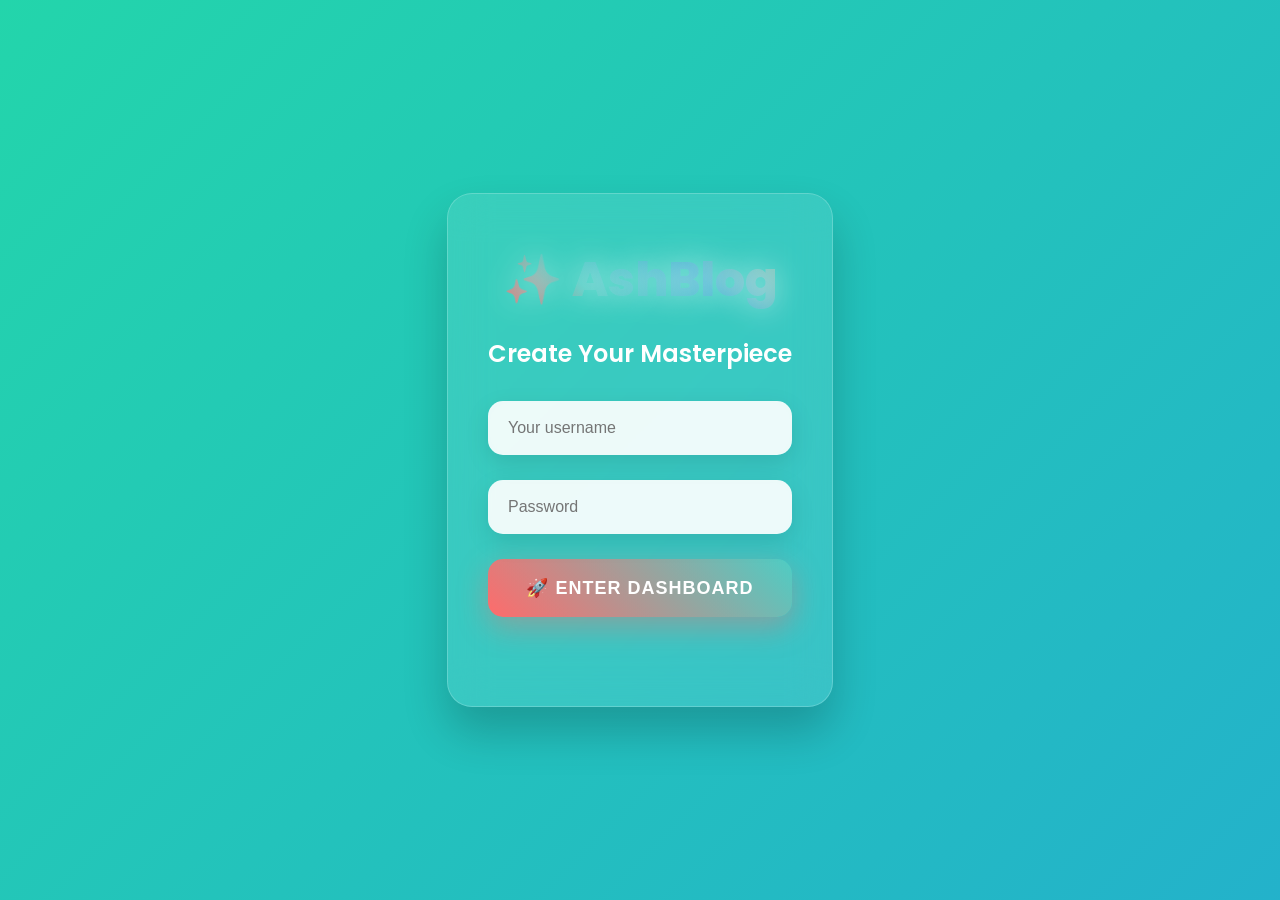
<file: index.html>
<!DOCTYPE html>
<html>
<head>
    <title>AshBlog 🔥</title>
    <meta charset="UTF-8">
    <meta name="viewport" content="width=device-width, initial-scale=1.0">
    <link rel="stylesheet" href="style.css">
    <link href="https://fonts.googleapis.com/css2?family=Poppins:wght@300;400;500;600;700&display=swap" rel="stylesheet">
</head>
<body class="login-page">
    <div class="login-container">
        <div class="logo">✨ AshBlog</div>
        <h2 class="login-title">Create Your Masterpiece</h2>
        <div class="input-group">
            <input id="username" placeholder="Your username" required>
        </div>
        <div class="input-group">
            <input id="password" type="password" placeholder="Password" required>
        </div>
        <button class="login-btn" onclick="login()">🚀 Enter Dashboard</button>
        <div id="msg" class="msg"></div>
    </div>
    <script src="script.js"></script>
</body>
</html>
</file>
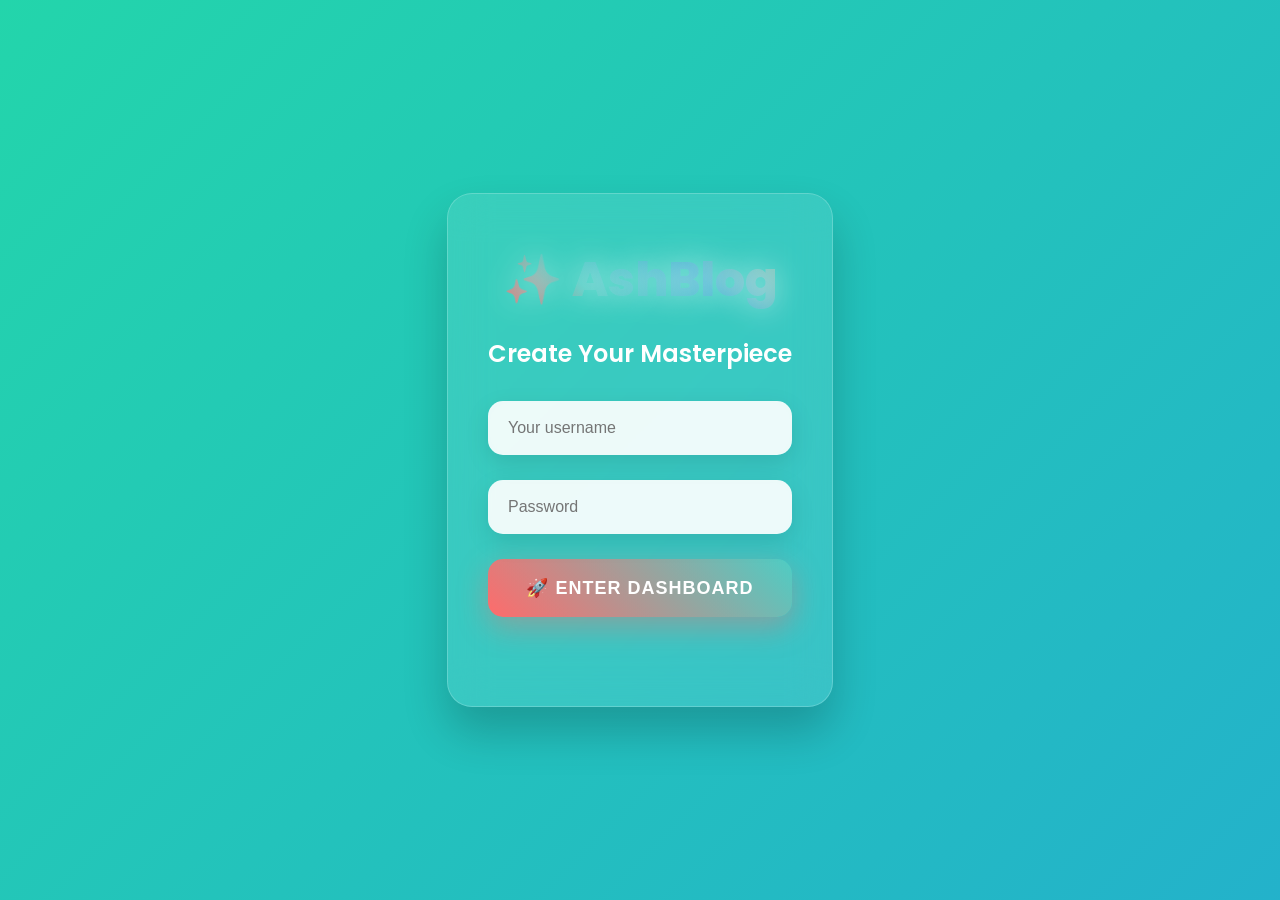
<file: dashboard.html>
<!DOCTYPE html>
<html>
<head>
    <title>Dashboard - AshBlog</title>
    <meta charset="UTF-8">
    <meta name="viewport" content="width=device-width, initial-scale=1.0">
    <link rel="stylesheet" href="style.css">
    <link href="https://fonts.googleapis.com/css2?family=Poppins:wght@300;400;500;600;700&display=swap" rel="stylesheet">
</head>
<body class="dashboard-page">
    <div class="header">
        <div class="header-content">
            <div class="logo">✨ AshBlog</div>
            <div class="user-section">
                <span class="user-welcome" id="userWelcome"></span>
                <button class="btn new-post-btn" onclick="toggleEditor()">✨ New Post</button>
                <button class="btn logout-btn" onclick="logout()">Exit</button>
            </div>
        </div>
    </div>
    <div class="main-container">
        <div class="sidebar">
            <div class="profile-stats">
                <div class="profile-avatar" id="avatar">A</div>
                <div class="blog-name" id="blogName">Your Blog</div>
                <div class="stat-item">
                    <span class="stat-number" id="postCount">0</span>
                    <span>Posts</span>
                </div>
                <div class="stat-item">
                <span class="stat-number" id="totalViews">0</span>
                <span>Views</span>
               </div>

            </div>
        </div>
        <div class="main-content">
            <div class="editor" id="editor">
                <h3>✨ Create New Post</h3>
                <input type="text" id="postTitle" placeholder="Enter an attractive title...">
                <textarea id="postContent" placeholder="Start writing your amazing content here..."></textarea>
                <div class="editor-buttons">
                    <button class="btn cancel-btn" onclick="toggleEditor()">Cancel</button>
                    <button class="btn publish-btn" id="publishBtn">🚀 Publish Now</button>
                </div>
            </div>
            <div class="posts-grid" id="postsGrid">
                <div class="empty-state">
                    <div class="empty-icon">✨</div>
                    <h2>No posts yet!</h2>
                    <p>Create your first masterpiece and watch it shine ✨</p>
                </div>
            </div>
        </div>
    </div>
    <script src="script.js"></script>
</body>
</html>
</file>
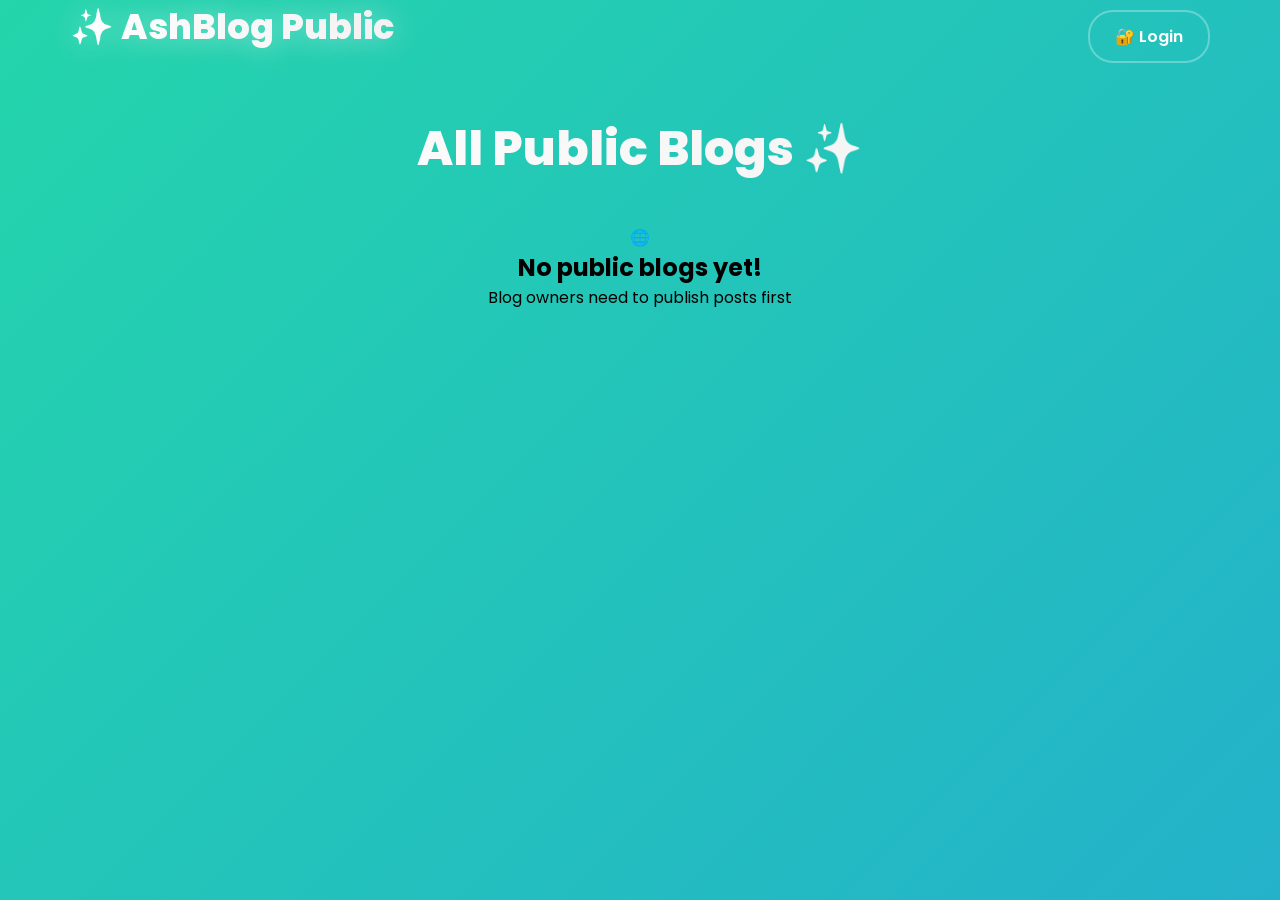
<file: public.html>
<!DOCTYPE html>
<html>
<head>
    <title>All Blogs - AshBlog</title>
    <meta charset="UTF-8">
    <meta name="viewport" content="width=device-width, initial-scale=1.0">
    <link rel="stylesheet" href="style.css">
    <link href="https://fonts.googleapis.com/css2?family=Poppins:wght@300;400;500;600;700&display=swap" rel="stylesheet">
</head>
<body class="public-page">
    <div class="header">
        <div class="header-content">
            <div class="logo">✨ AshBlog Public</div>
            <a href="index.html" class="login-link">🔐 Login</a>
        </div>
    </div>
    
    <div class="public-container">
        <h1 class="public-title">All Public Blogs ✨</h1>
        <div class="blogs-grid" id="blogsGrid">
            <div class="empty-state">
                <div class="empty-icon">🌐</div>
                <h2>No public blogs yet!</h2>
                <p>Blog owners need to publish posts first</p>
            </div>
        </div>
    </div>
    
    <script src="public.js"></script>
</body>
</html>
</file>
<file: style.css>
@import url('https://fonts.googleapis.com/css2?family=Poppins:wght@300;400;500;600;700&display=swap');

* {
    margin: 0;
    padding: 0;
    box-sizing: border-box;
}

body {
    font-family: 'Poppins', sans-serif;
    height: 100vh;
    background: linear-gradient(-45deg, #ee7752, #e73c7e, #23a6d5, #23d5ab);
    background-size: 400% 400%;
    animation: gradientShift 15s ease infinite;
    overflow-x: hidden;
}

@keyframes gradientShift {
    0% { background-position: 0% 50%; }
    50% { background-position: 100% 50%; }
    100% { background-position: 0% 50%; }
}

/* Login Page */
.login-page {
    display: flex;
    align-items: center;
    justify-content: center;
    min-height: 100vh;
}

.login-container {
    background: rgba(255, 255, 255, 0.1);
    backdrop-filter: blur(20px);
    border: 1px solid rgba(255, 255, 255, 0.2);
    border-radius: 25px;
    padding: 50px 40px;
    box-shadow: 0 25px 45px rgba(0,0,0,0.2);
    text-align: center;
    max-width: 400px;
    animation: float 6s ease-in-out infinite;
}

@keyframes float {
    0%, 100% { transform: translateY(0px); }
    50% { transform: translateY(-10px); }
}

.logo {
    font-size: 3em;
    background: linear-gradient(45deg, #ff6b6b, #4ecdc4, #45b7d1, #96ceb4);
    -webkit-background-clip: text;
    -webkit-text-fill-color: transparent;
    background-clip: text;
    margin-bottom: 20px;
    font-weight: 800;
    text-shadow: 0 0 30px rgba(255,255,255,0.5);
}

.login-title {
    color: white;
    margin-bottom: 30px;
    font-size: 1.5em;
    font-weight: 600;
}

.input-group {
    position: relative;
    margin-bottom: 25px;
}

input {
    width: 100%;
    padding: 18px 20px;
    border: none;
    border-radius: 15px;
    background: rgba(255, 255, 255, 0.9);
    backdrop-filter: blur(10px);
    font-size: 16px;
    transition: all 0.3s ease;
    box-shadow: 0 8px 25px rgba(0,0,0,0.1);
}

input:focus {
    outline: none;
    transform: translateY(-2px);
    box-shadow: 0 15px 35px rgba(0,0,0,0.2);
    background: rgba(255, 255, 255, 1);
}

.login-btn {
    width: 100%;
    padding: 18px;
    background: linear-gradient(45deg, #ff6b6b, #4ecdc4);
    color: white;
    border: none;
    border-radius: 15px;
    font-size: 18px;
    font-weight: 700;
    cursor: pointer;
    transition: all 0.3s ease;
    box-shadow: 0 10px 30px rgba(255,107,107,0.4);
    text-transform: uppercase;
    letter-spacing: 1px;
}

.login-btn:hover {
    transform: translateY(-3px);
    box-shadow: 0 20px 40px rgba(255,107,107,0.6);
}

.msg {
    margin-top: 15px;
    padding: 12px;
    border-radius: 10px;
    font-weight: 500;
}

.success { 
    background: rgba(76, 175, 80, 0.2); 
    color: #4caf50; 
    border: 1px solid #4caf50; 
}

.error { 
    background: rgba(244, 67, 54, 0.2); 
    color: #f44336; 
    border: 1px solid #f44336; 
}

/* Dashboard */
.dashboard-page .header {
    background: rgba(255, 255, 255, 0.15);
    backdrop-filter: blur(20px);
    border-bottom: 1px solid rgba(255,255,255,0.2);
    padding: 20px 0;
    position: sticky;
    top: 0;
    z-index: 100;
}

.header-content {
    max-width: 1200px;
    margin: 0 auto;
    padding: 0 30px;
    display: flex;
    justify-content: space-between;
    align-items: center;
    color: white;
}

.header .logo {
    font-size: 2.2em;
    font-weight: 800;
    background: linear-gradient(45deg, #fff, #f0f0f0);
    -webkit-background-clip: text;
    -webkit-text-fill-color: transparent;
}

.user-section {
    display: flex;
    align-items: center;
    gap: 20px;
}

.user-welcome {
    font-size: 1.2em;
    font-weight: 600;
    text-shadow: 0 0 10px rgba(255,255,255,0.5);
}

.btn {
    padding: 12px 25px;
    border: none;
    border-radius: 25px;
    font-size: 15px;
    font-weight: 600;
    cursor: pointer;
    transition: all 0.3s ease;
    text-transform: uppercase;
    letter-spacing: 1px;
}

.new-post-btn {
    background: linear-gradient(45deg, #ff6b6b, #4ecdc4);
    color: white;
    box-shadow: 0 8px 25px rgba(255,107,107,0.4);
}

.new-post-btn:hover {
    transform: translateY(-3px);
    box-shadow: 0 15px 35px rgba(255,107,107,0.6);
}

.logout-btn {
    background: rgba(255,255,255,0.2);
    color: white;
    backdrop-filter: blur(10px);
    border: 1px solid rgba(255,255,255,0.3);
}

.main-container {
    max-width: 1200px;
    margin: 40px auto;
    padding: 0 30px;
    display: grid;
    grid-template-columns: 320px 1fr;
    gap: 40px;
}

.sidebar {
    background: rgba(255, 255, 255, 0.15);
    backdrop-filter: blur(20px);
    border-radius: 25px;
    padding: 30px;
    border: 1px solid rgba(255,255,255,0.2);
    height: fit-content;
    box-shadow: 0 25px 45px rgba(0,0,0,0.2);
}

.profile-stats {
    text-align: center;
    margin-bottom: 30px;
}

.profile-avatar {
    width: 80px;
    height: 80px;
    background: linear-gradient(45deg, #ff6b6b, #4ecdc4);
    border-radius: 50%;
    margin: 0 auto 20px;
    display: flex;
    align-items: center;
    justify-content: center;
    font-size: 2em;
    color: white;
    font-weight: bold;
    box-shadow: 0 10px 30px rgba(255,107,107,0.4);
    animation: pulse 2s infinite;
}

@keyframes pulse {
    0% { box-shadow: 0 10px 30px rgba(255,107,107,0.4); }
    50% { box-shadow: 0 0 40px rgba(255,107,107,0.8); }
    100% { box-shadow: 0 10px 30px rgba(255,107,107,0.4); }
}

.blog-name {
    font-size: 1.5em;
    font-weight: 700;
    background: linear-gradient(45deg, #fff, #f0f0f0);
    -webkit-background-clip: text;
    -webkit-text-fill-color: transparent;
    margin-bottom: 20px;
}

.stat-item {
    display: flex;
    justify-content: space-between;
    margin-bottom: 15px;
    padding: 15px;
    background: rgba(255,255,255,0.1);
    border-radius: 15px;
}

.stat-number {
    font-size: 2em;
    font-weight: 800;
    background: linear-gradient(45deg, #4ecdc4, #44d7b6);
    -webkit-background-clip: text;
    -webkit-text-fill-color: transparent;
}

.main-content {
    background: rgba(255, 255, 255, 0.1);
    backdrop-filter: blur(20px);
    border-radius: 25px;
    border: 1px solid rgba(255,255,255,0.2);
    padding: 40px;
    box-shadow: 0 25px 45px rgba(0,0,0,0.2);
}

.editor {
    background: rgba(255, 255, 255, 0.95);
    backdrop-filter: blur(20px);
    border-radius: 20px;
    padding: 30px;
    margin-bottom: 30px;
    border: 1px solid rgba(255,255,255,0.3);
    display: none;
    box-shadow: 0 20px 40px rgba(0,0,0,0.1);
}

.editor h3 {
    color: #333;
    margin-bottom: 20px;
    font-size: 1.5em;
}

#postTitle {
    width: 100%;
    padding: 20px;
    border: 2px solid rgba(68, 215, 182, 0.3);
    border-radius: 15px;
    font-size: 1.4em;
    font-weight: 600;
    margin-bottom: 20px;
    background: rgba(255,255,255,0.8);
    transition: all 0.3s ease;
}

#postTitle:focus {
    outline: none;
    border-color: #44d7b6;
    box-shadow: 0 0 20px rgba(68, 215, 182, 0.3);
    transform: translateY(-2px);
}

#postContent {
    width: 100%;
    min-height: 250px;
    padding: 20px;
    border: 2px solid rgba(68, 215, 182, 0.3)
}
/* 🔥 PREMIUM POST CARD BUTTONS */
.post-meta {
    display: flex;
    justify-content: space-between;
    align-items: center;
    color: rgba(255,255,255,0.9);
    padding-top: 20px;
    border-top: 1px solid rgba(255,255,255,0.1);
    margin-top: 20px;
}

.post-date {
    display: flex;
    align-items: center;
    gap: 8px;
    background: rgba(255,255,255,0.1);
    padding: 8px 16px;
    border-radius: 25px;
    backdrop-filter: blur(10px);
    font-size: 14px;
    font-weight: 500;
}

.post-date svg {
    width: 16px;
    height: 16px;
    fill: #4ecdc4;
}

.button-group {
    display: flex;
    gap: 10px;
}

.edit-btn, .delete-btn {
    padding: 12px 20px;
    border: none;
    border-radius: 25px;
    font-weight: 600;
    font-size: 13px;
    cursor: pointer;
    transition: all 0.3s ease;
    backdrop-filter: blur(10px);
    font-family: 'Poppins', sans-serif;
    text-transform: uppercase;
    letter-spacing: 0.5px;
    position: relative;
    overflow: hidden;
}

.edit-btn {
    background: linear-gradient(45deg, #4ecdc4, #44d7b6);
    color: white;
    box-shadow: 0 8px 25px rgba(78, 205, 196, 0.4);
}

.delete-btn {
    background: linear-gradient(45deg, #ff6b6b, #ff8e8e);
    color: white;
    box-shadow: 0 8px 25px rgba(255, 107, 107, 0.4);
}

.edit-btn:hover, .delete-btn:hover {
    transform: translateY(-3px) scale(1.05);
    box-shadow: 0 15px 35px rgba(78, 205, 196, 0.6);
}

.delete-btn:hover {
    box-shadow: 0 15px 35px rgba(255, 107, 107, 0.6);
}

.edit-btn:active, .delete-btn:active {
    transform: translateY(-1px) scale(0.98);
}

/* Button shine effect */
.edit-btn::before, .delete-btn::before {
    content: '';
    position: absolute;
    top: 0;
    left: -100%;
    width: 100%;
    height: 100%;
    background: linear-gradient(90deg, transparent, rgba(255,255,255,0.4), transparent);
    transition: left 0.5s;
}

.edit-btn:hover::before, .delete-btn:hover::before {
    left: 100%;
}
/* 🔥 PUBLIC BLOG PAGE STYLES */
.public-page .header { position: relative; }
.public-container { 
    max-width: 1200px; 
    margin: 40px auto; 
    padding: 0 30px; 
    text-align: center; 
}
.public-title { 
    color: white; 
    font-size: 3em; 
    margin-bottom: 40px; 
    background: linear-gradient(45deg, #fff, #f0f0f0); 
    -webkit-background-clip: text; 
    -webkit-text-fill-color: transparent; 
    font-weight: 800;
}
.public-page { min-height: 100vh; }
.blogs-grid { 
    display: grid; 
    gap: 25px; 
    grid-template-columns: repeat(auto-fit, minmax(400px, 1fr)); 
}
.blog-card { 
    background: rgba(255,255,255,0.15); 
    backdrop-filter: blur(20px); 
    border-radius: 25px; 
    padding: 30px; 
    border: 1px solid rgba(255,255,255,0.2); 
    transition: all 0.3s ease; 
}
.blog-card:hover { 
    transform: translateY(-10px); 
    box-shadow: 0 30px 60px rgba(0,0,0,0.3); 
}
.blog-header { 
    display: flex; 
    align-items: center; 
    gap: 20px; 
    margin-bottom: 25px; 
}
.blog-avatar { 
    width: 60px; 
    height: 60px; 
    background: linear-gradient(45deg, #ff6b6b, #4ecdc4); 
    border-radius: 50%; 
    display: flex; 
    align-items: center; 
    justify-content: center; 
    font-size: 1.5em; 
    color: white; 
    font-weight: bold; 
}
.blog-header h3 { 
    color: white; 
    font-size: 1.5em; 
    margin: 0; 
}
.post-count { 
    color: rgba(255,255,255,0.7); 
    font-size: 14px; 
}
.recent-posts { 
    text-align: left; 
}
.post-preview { 
    padding: 15px 0; 
    border-bottom: 1px solid rgba(255,255,255,0.1); 
}
.post-preview:last-child { 
    border-bottom: none; 
}
.post-preview h4 { 
    color: white; 
    margin: 0 0 8px 0; 
    font-size: 1.1em; 
}
.post-preview p { 
    color: rgba(255,255,255,0.8); 
    margin: 0 0 8px 0; 
    font-size: 14px; 
    line-height: 1.5; 
}
.post-preview span { 
    color: rgba(255,255,255,0.6); 
    font-size: 13px; 
}
.login-link { 
    color: white; 
    text-decoration: none; 
    padding: 12px 25px; 
    border: 2px solid rgba(255,255,255,0.3); 
    border-radius: 25px; 
    font-weight: 600; 
    transition: all 0.3s ease; 
    float: right; 
}
.login-link:hover { 
    background: rgba(255,255,255,0.2); 
    transform: translateY(-2px); 
}
</file>
